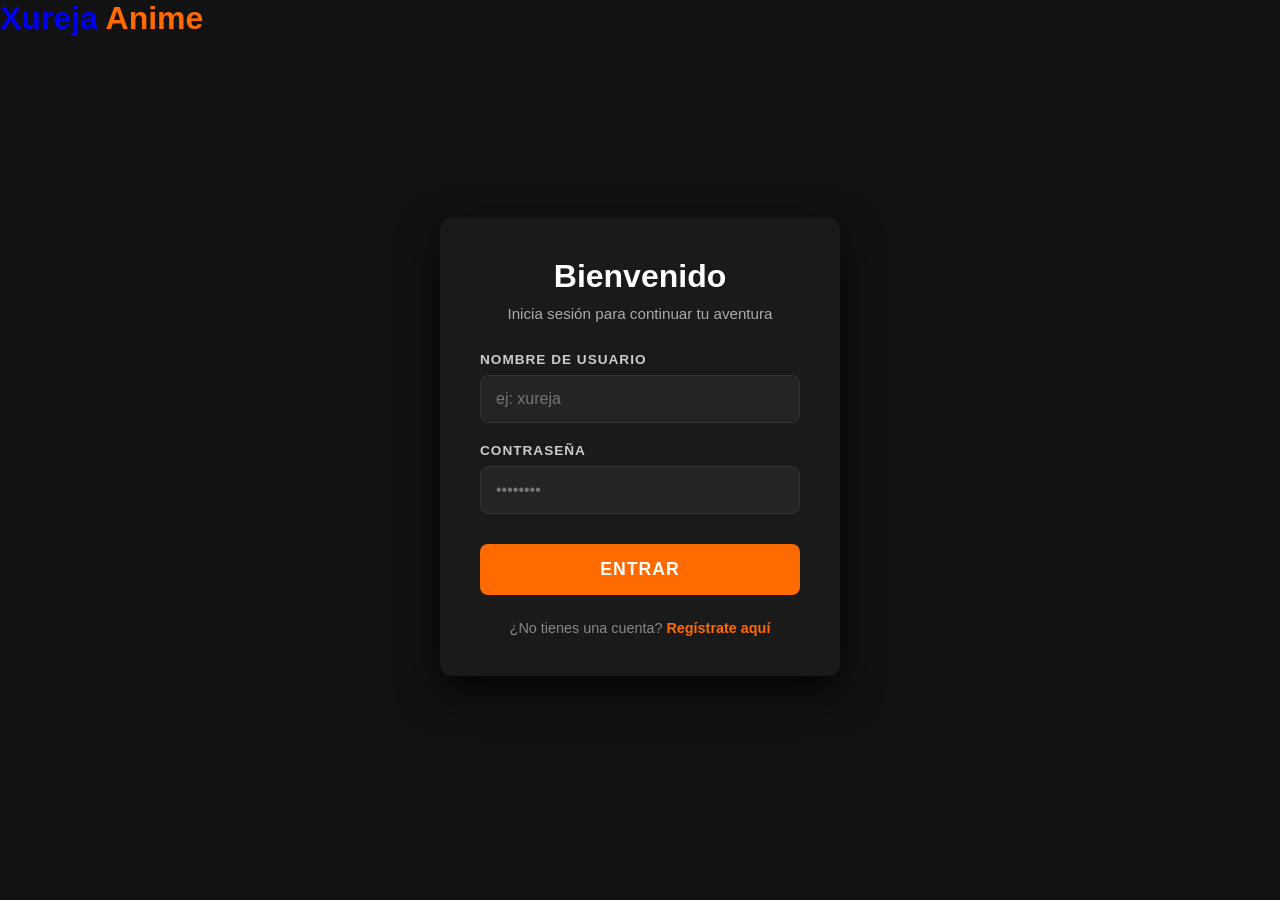
<file: login.html>
<!DOCTYPE html>
<html lang="es">
<head>
    <meta charset="UTF-8">
    <meta name="viewport" content="width=device-width, initial-scale=1.0">
    <title>Iniciar Sesión - Xureja Anime</title>
    <link rel="stylesheet" href="css/styles.css">
    <link rel="stylesheet" href="css/auth.css"> <!-- Nuestro nuevo CSS -->
</head>
<body>

    <header class="header">
        <div class="logo">
            <!-- Al hacer clic en el logo, regresamos al inicio -->
            <a href="index.html" style="text-decoration: none;">
                <h1>Xureja <span style="color: #ff6b00;">Anime</span></h1>
            </a>
        </div>
    </header>

    <div class="auth-wrapper">
        <main class="auth-container">
            <h2>Bienvenido</h2>
            <p>Inicia sesión para continuar tu aventura</p>

            <form class="auth-form" id="login-form">
                
                <!-- CAMBIADO: Ahora pide Usuario -->
                <label for="username">Nombre de Usuario</label>
                <input type="text" id="username" required placeholder="ej: xureja">

                <label for="password">Contraseña</label>
                <input type="password" id="password" required placeholder="••••••••">

                <button type="submit" class="btn-auth">Entrar</button>
                
                <div id="login-alert" class="auth-alert"></div>
            </form>

            <div class="auth-links">
                ¿No tienes una cuenta? <a href="registro.html">Regístrate aquí</a>
            </div>
        </main>
    </div>

    <script>
        document.getElementById('login-form').addEventListener('submit', function(e) {
            e.preventDefault(); // Evita que la página recargue
            
            // CAMBIADO: Capturamos 'username' en vez de 'email'
            const username = document.getElementById('username').value;
            const password = document.getElementById('password').value;
            const alertBox = document.getElementById('login-alert');
            const btnSubmit = document.querySelector('.btn-auth');
            
            alertBox.style.display = 'block';
            alertBox.style.color = '#ff9800'; // Naranja
            alertBox.textContent = "Verificando credenciales...";
            btnSubmit.disabled = true;

            const formData = new FormData();
            
            // CAMBIADO: Enviamos el 'username' a Python
            formData.append('username', username);
            formData.append('password', password);

            fetch('https://xureja-backend.onrender.com/api/auth/login', {
                method: 'POST',
                body: formData
            })
            .then(async res => {
                const data = await res.json();
                if (!res.ok) throw new Error(data.detail || "Error al iniciar sesión");
                return data;
            })
            .then(data => {
                // ¡Login Exitoso!
                alertBox.style.color = '#4CAF50'; // Verde
                alertBox.textContent = data.mensaje;
                
                // Guardamos en el navegador que el usuario ya entró
                localStorage.setItem('usuarioXureja', data.username);

                // Lo enviamos a la página principal después de 1 segundo
                setTimeout(() => {
                    window.location.href = 'index.html';
                }, 1000);
            })
            .catch(error => {
                // Error (Usuario no existe o contraseña mala)
                alertBox.style.color = '#F44336'; // Rojo
                alertBox.textContent = error.message;
                btnSubmit.disabled = false;
            });
        });
    </script>
</body>
</html>
</file>
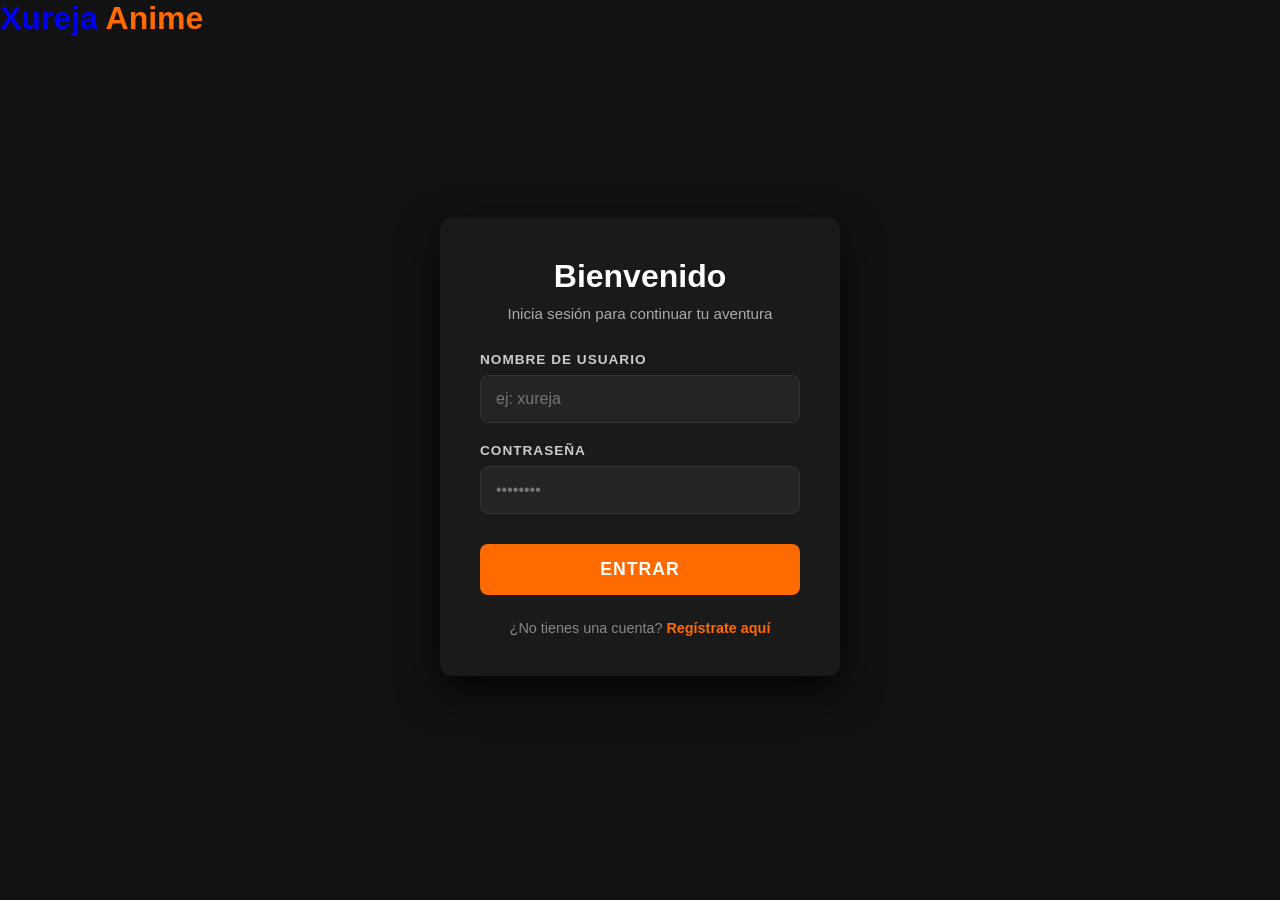
<file: perfil.html>
<!DOCTYPE html>
<html lang="es">
<head>
    <meta charset="UTF-8">
    <meta name="viewport" content="width=device-width, initial-scale=1.0">
    <title>Mi Perfil - Xureja Anime</title>
    <link rel="stylesheet" href="css/styles.css">
</head>
<body>

    <!-- CABECERA -->
    <header class="main-header">
        <div class="logo">
            <a href="index.html" class="logo-link"><h1 class="logo-title">Xureja <span>Anime</span></h1></a>
        </div>
        <nav class="nav-menu">
            <a href="index.html">Inicio</a>
            <a href="directorio.html">Directorio</a>
            <a href="mi_lista.html">Mi Lista</a>
        </nav>
        <div class="header-actions">
            <!-- Menú de Perfil -->
            <div id="user-profile-menu" class="user-menu-container">
                <img src="" alt="Avatar" class="user-avatar" id="user-avatar-img">
                <span class="user-greeting">Hola, <span id="nav-username" class="highlight-text">Usuario</span></span>
                <div class="user-dropdown">
                    <a href="perfil.html" class="active-link">Mi Perfil</a>
                    <a href="mi_lista.html">Mi Colección</a>
                    <a href="#" id="btn-logout-dropdown" class="logout-btn">Cerrar Sesión</a>
                </div>
            </div>
        </div>
    </header>

    <!-- CONTENIDO PRINCIPAL -->
    <main>
        <div class="profile-container">
            <!-- Columna Izquierda: Foto y Nombre -->
            <div class="profile-sidebar">
                <img src="" alt="Avatar" class="profile-avatar-large" id="preview-avatar">
                <h2 id="profile-username" class="profile-username">Cargando...</h2>
            </div>
            
            <!-- Columna Derecha: Formulario -->
            <div class="profile-content">
                <h3 class="profile-section-title">Editar Perfil</h3>
                
                <form id="form-perfil">
                    <div class="profile-form-group">
                        <label for="input-avatar">URL de tu Avatar (Opcional):</label>
                        <input type="text" id="input-avatar" placeholder="https://ejemplo.com/mifoto.jpg">
                        <small class="form-help-text">Déjalo en blanco para usar tu avatar aleatorio de aventurero.</small>
                    </div>
                    
                    <div class="profile-form-group">
                        <label for="input-bio">Sobre Mí (Biografía):</label>
                        <textarea id="input-bio" placeholder="¡Cuéntanos sobre tus animes favoritos!"></textarea>
                    </div>
                    
                    <button type="submit" class="btn-primary-full">Guardar Cambios</button>
                    
                    <p id="profile-msg" class="profile-msg"></p>
                </form>
            </div>
        </div>
    </main>

    <script src="js/main.js"></script>
    <script>
        document.addEventListener('DOMContentLoaded', () => {
            const usuarioActual = localStorage.getItem('usuarioXureja');
            if (!usuarioActual) {
                window.location.href = 'login.html'; 
                return;
            }

            document.getElementById('profile-username').textContent = usuarioActual;
            const previewAvatar = document.getElementById('preview-avatar');
            const inputAvatar = document.getElementById('input-avatar');
            const inputBio = document.getElementById('input-bio');
            const msg = document.getElementById('profile-msg');
            
            const avatarPorDefecto = `https://api.dicebear.com/7.x/adventurer/svg?seed=${usuarioActual}&backgroundColor=ff6b00`;

            // 1. Cargar datos actuales
            fetch(`https://xureja-backend.onrender.com/api/perfil/${usuarioActual}`)
                .then(res => res.json())
                .then(data => {
                    inputBio.value = data.biografia;
                    inputAvatar.value = data.avatar_url;
                    
                    if (data.avatar_url && data.avatar_url.trim() !== "") {
                        previewAvatar.src = data.avatar_url;
                    } else {
                        previewAvatar.src = avatarPorDefecto;
                    }
                });

            // 2. Efecto visual: cambiar el avatar al pegar un link nuevo
            inputAvatar.addEventListener('input', () => {
                const nuevaUrl = inputAvatar.value.trim();
                previewAvatar.src = nuevaUrl !== "" ? nuevaUrl : avatarPorDefecto;
            });

            // 3. Guardar cambios
            document.getElementById('form-perfil').addEventListener('submit', (e) => {
                e.preventDefault();
                
                // Limpiamos clases previas y mostramos estado de carga
                msg.className = 'profile-msg msg-loading';
                msg.textContent = '⏳ Guardando...';

                const formData = new FormData();
                formData.append('username', usuarioActual);
                formData.append('biografia', inputBio.value);
                formData.append('avatar_url', inputAvatar.value);

                fetch('https://xureja-backend.onrender.com/api/perfil/actualizar', {
                    method: 'POST',
                    body: formData
                })
                .then(res => res.json())
                .then(data => {
                    msg.className = 'profile-msg msg-success';
                    msg.textContent = data.mensaje;
                    
                    // Recargamos la página después de 1 segundo para que el Header también se actualice
                    setTimeout(() => window.location.reload(), 1000);
                })
                .catch(() => {
                    msg.className = 'profile-msg msg-error';
                    msg.textContent = '❌ Error al guardar.';
                });
            });
        });
    </script>
</body>
</html>
</file>
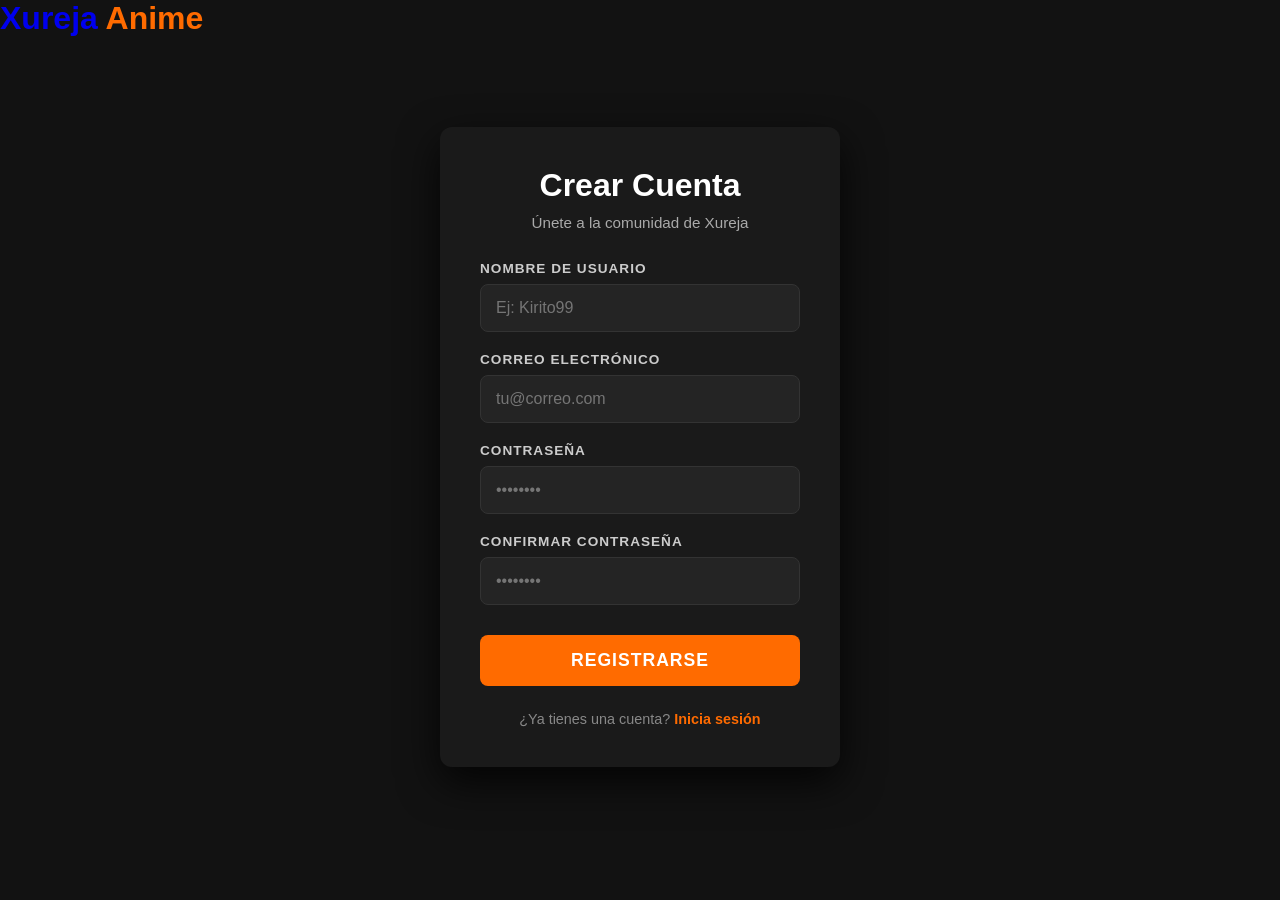
<file: registro.html>
<!DOCTYPE html>
<html lang="es">
<head>
    <meta charset="UTF-8">
    <meta name="viewport" content="width=device-width, initial-scale=1.0">
    <title>Registro - Xureja Anime</title>
    <link rel="stylesheet" href="css/styles.css">
    <link rel="stylesheet" href="css/auth.css">
</head>
<body>

    <header class="header">
        <div class="logo">
            <a href="index.html" style="text-decoration: none;">
                <h1>Xureja <span style="color: #ff6b00;">Anime</span></h1>
            </a>
        </div>
    </header>

    <div class="auth-wrapper">
        <main class="auth-container">
            <h2>Crear Cuenta</h2>
            <p>Únete a la comunidad de Xureja</p>

            <form class="auth-form" id="register-form">
                <label for="username">Nombre de Usuario</label>
                <input type="text" id="username" required placeholder="Ej: Kirito99">

                <label for="email">Correo Electrónico</label>
                <input type="email" id="email" required placeholder="tu@correo.com">

                <label for="password">Contraseña</label>
                <input type="password" id="password" required placeholder="••••••••">

                <label for="confirm-password">Confirmar Contraseña</label>
                <input type="password" id="confirm-password" required placeholder="••••••••">

                <button type="submit" class="btn-auth">Registrarse</button>
                
                <div id="register-alert" class="auth-alert"></div>
            </form>

            <div class="auth-links">
                ¿Ya tienes una cuenta? <a href="login.html">Inicia sesión</a>
            </div>
        </main>
    </div>

    <script>
        document.getElementById('register-form').addEventListener('submit', function(e) {
            e.preventDefault(); // Evitamos que la página recargue
            
            // Obtenemos los valores de los inputs
            const username = document.getElementById('username').value;
            const email = document.getElementById('email').value;
            const password = document.getElementById('password').value;
            const confirmPassword = document.getElementById('confirm-password').value;
            
            const alertBox = document.getElementById('register-alert');
            const btnSubmit = document.querySelector('.btn-auth');
            
            alertBox.style.display = 'block';

            // Validación de contraseñas iguales
            if (password !== confirmPassword) {
                alertBox.style.color = '#F44336'; // Rojo
                alertBox.textContent = "Las contraseñas no coinciden.";
                return;
            }

            // Estado de carga
            alertBox.style.color = '#ff9800'; // Naranja
            alertBox.textContent = "Creando tu cuenta en Xureja Anime...";
            btnSubmit.disabled = true;

            // Preparamos los datos para enviarlos a Python
            const formData = new FormData();
            formData.append('username', username);
            formData.append('email', email);
            formData.append('password', password);

            // Enviamos la petición al Backend
            fetch('https://xureja-backend.onrender.com/api/auth/registro', {
                method: 'POST',
                body: formData
            })
            .then(async res => {
                const data = await res.json();
                if (!res.ok) throw new Error(data.detail || "Error en el registro");
                return data;
            })
            .then(data => {
                // ¡Éxito!
                alertBox.style.color = '#4CAF50'; // Verde
                alertBox.textContent = data.mensaje;
                document.getElementById('register-form').reset();
                
                // Magia: Lo enviamos al login después de 2 segundos
                window.location.href = 'login.html';
            })
            .catch(error => {
                // Si el correo o el usuario ya existen, Python nos manda un error aquí
                alertBox.style.color = '#F44336'; // Rojo
                alertBox.textContent = error.message;
                btnSubmit.disabled = false;
            });
        });
    </script>
</body>
</html>
</file>
<file: css/styles.css>
/* =========================================
   1. RESET BÁSICO Y VARIABLES
========================================= */
* {
    margin: 0;
    padding: 0;
    box-sizing: border-box;
    font-family: 'Segoe UI', Tahoma, Geneva, Verdana, sans-serif;
}

body {
    background-color: #121212;
    color: #ffffff;
    display: flex;
    flex-direction: column;
    min-height: 100vh;
}

main {
    flex: 1;
}

/* =========================================
   2. HEADER Y NAVEGACIÓN
========================================= */
.main-header {
    background-color: #1e1e1e;
    display: flex;
    justify-content: space-between;
    align-items: center;
    padding: 15px 40px;
    position: sticky;
    top: 0;
    z-index: 9999;
    box-shadow: 0 4px 10px rgba(0, 0, 0, 0.5);
    border-bottom: 2px solid #ff6b00;
}

.nav-menu {
    display: flex;
    gap: 25px;
    align-items: center;
}

.nav-menu a {
    color: #e0e0e0;
    text-decoration: none;
    font-weight: 600;
    font-size: 1.1rem;
    transition: color 0.3s ease;
}

.nav-menu a:hover {
    color: #ff6b00;
}

/* Enlace del panel de administrador (JS lo muestra) */
.nav-admin-link {
    display: none; 
    color: #ff6b00 !important;
    font-weight: bold !important;
}

.header-actions {
    display: flex;
    gap: 15px;
    align-items: center;
}

.search-bar input {
    padding: 10px 20px;
    border-radius: 25px;
    border: none;
    outline: none;
    background-color: #2a2a2a;
    color: #fff;
    width: 250px;
    transition: background-color 0.3s;
}

.search-bar input:focus {
    background-color: #333;
    outline: 1px solid #ff6b00;
}

/* =========================================
   BOTÓN DE INICIAR SESIÓN (HEADER)
========================================= */
.btn-login {
    background-color: #ff6b00;
    color: #ffffff !important;
    padding: 10px 20px;
    border-radius: 5px;
    text-decoration: none !important;
    font-weight: bold;
    transition: background-color 0.3s, transform 0.2s;
}

.btn-login:hover {
    background-color: #e66000;
    color: #ffffff !important;
    transform: translateY(-2px);
}

/* =========================================
   3. HERO SECTION (Banner Principal Dinámico)
========================================= */
.hero {
    position: relative;
    height: 65vh;
    display: flex;
    align-items: center;
    padding: 0 50px;
    overflow: hidden; /* Evita que el difuminado se salga de los bordes */
    background-color: #121212;
    margin-bottom: 40px; /* Espacio extra para separar de las recomendaciones */
}

/* Capa 1: La imagen difuminada de fondo */
.hero::before {
    content: '';
    position: absolute;
    /* La hacemos un poco más grande para esconder los bordes borrosos */
    top: -20px; left: -20px; right: -20px; bottom: -20px; 
    background-image: var(--bg-image); /* Recibe la imagen desde JavaScript */
    background-size: cover;
    background-position: center 20%;
    filter: blur(12px); /* Aquí está la magia del difuminado */
    opacity: 0.5; /* Lo hacemos semi-transparente para que no brille tanto */
    z-index: 1;
    transition: background-image 0.5s ease-in-out;
}

/* Capa 2: El degradado oscuro (Fundido a negro) */
.hero::after {
    content: '';
    position: absolute;
    top: 0; left: 0; right: 0; bottom: 0;
    /* Combinamos DOS degradados para lograr el efecto perfecto */
    background: 
        /* 1. Oscurece la izquierda para que el texto sea legible */
        linear-gradient(to right, rgba(18,18,18,1) 5%, rgba(18,18,18,0.4) 50%, transparent 100%),
        /* 2. Oscurece la parte de ABAJO para eliminar la línea de corte */
        linear-gradient(to top, rgba(18,18,18,1) 0%, rgba(18,18,18,0) 35%);
    z-index: 2;
}

/* Capa 3: El contenido (Textos y botón) */
.hero-content { 
    position: relative;
    z-index: 3; /* Asegura que el texto esté por encima de la imagen y el degradado */
    max-width: 600px; 
}

.hero-content h1 { 
    font-size: 3.8rem; /* Título un poco más grande e imponente */
    margin-bottom: 15px; 
    color: #ffffff; 
    text-shadow: 2px 2px 8px rgba(0,0,0,0.8); /* Sombra más fuerte para que resalte */
}

.hero-content p { 
    font-size: 1.15rem; 
    margin-bottom: 30px; 
    line-height: 1.7; 
    color: #e0e0e0; 
    text-shadow: 1px 1px 3px rgba(0,0,0,0.8);
}

.hero-content button { 
    background-color: #ff6b00; 
    color: #fff; 
    border: none; 
    padding: 12px 35px; 
    font-size: 1.1rem; 
    border-radius: 5px; 
    cursor: pointer; 
    font-weight: bold; 
    transition: transform 0.2s ease, background-color 0.3s, box-shadow 0.3s; 
    box-shadow: 0 4px 15px rgba(255, 107, 0, 0.4); /* Le damos un brillo naranja al botón */
}

.hero-content button:hover { 
    background-color: #e65c00; 
    transform: translateY(-3px); /* Se levanta un poquito al pasar el mouse */
    box-shadow: 0 6px 20px rgba(255, 107, 0, 0.6);
}



.hero-content { max-width: 600px; }
.hero-content h1 { font-size: 3.5rem; margin-bottom: 15px; color: #ffffff; text-shadow: 2px 2px 4px rgba(0,0,0,0.5); }
.hero-content p { font-size: 1.1rem; margin-bottom: 25px; line-height: 1.6; color: #cccccc; }
.hero-content button { background-color: #ff6b00; color: #fff; border: none; padding: 12px 30px; font-size: 1.1rem; border-radius: 5px; cursor: pointer; font-weight: bold; transition: transform 0.2s ease, background-color 0.3s; }
.hero-content button:hover { background-color: #e65c00; transform: scale(1.05); }

/* =========================================
   4. TARJETAS DE EPISODIOS (Últimos Capítulos Añadidos)
========================================= */
.latest-episodes { padding: 50px; }
.latest-episodes h2 { margin-bottom: 30px; font-size: 1.8rem; border-left: 5px solid #ff6b00; padding-left: 15px; }

.grid-episodes {
    display: grid;
    grid-template-columns: repeat(auto-fill, minmax(300px, 1fr));
    gap: 20px;
}

.episode-card {
    display: flex;
    align-items: center;
    background: #1e1e1e;
    border-radius: 8px;
    padding: 10px;
    gap: 15px;
    transition: transform 0.3s ease, box-shadow 0.3s ease, border-color 0.3s ease;
    border: 1px solid transparent;
    cursor: pointer;
}

.episode-card:hover {
    transform: translateY(-5px);
    box-shadow: 0 8px 20px rgba(0,0,0,0.6);
    border-color: #ff6b00;
}

.episode-img-wrapper {
    position: relative;
    width: 80px;
    height: 115px;
    flex-shrink: 0;
    border-radius: 5px;
    overflow: hidden;
}

.episode-img-wrapper img {
    width: 100%;
    height: 100%;
    object-fit: cover;
    transition: transform 0.3s ease;
    display: block;
}

.episode-card:hover .episode-img-wrapper img {
    transform: scale(1.1);
}

.play-icon {
    position: absolute;
    top: 50%;
    left: 50%;
    transform: translate(-50%, -50%);
    background: rgba(255, 107, 0, 0.9);
    color: white;
    border-radius: 50%;
    width: 35px;
    height: 35px;
    display: flex;
    align-items: center;
    justify-content: center;
    opacity: 0;
    transition: opacity 0.3s ease;
    font-size: 0.9rem;
    padding-left: 3px;
}

.episode-card:hover .play-icon {
    opacity: 1;
}

.episode-info {
    display: flex;
    flex-direction: column;
    justify-content: center;
}

.episode-info h3 {
    color: white;
    font-size: 1.1rem;
    margin: 0 0 5px 0;
    display: -webkit-box;
    -webkit-line-clamp: 2;
    line-clamp: 2;
    -webkit-box-orient: vertical;
    overflow: hidden;
}

.episode-info p {
    color: #ff9800;
    margin: 0;
    font-size: 0.95rem;
    font-weight: bold;
}

/* =========================================
   5. ÚLTIMOS ANIMES (Posters Verticales)
========================================= */
.latest-animes { padding: 0 50px 50px 50px; }
.latest-animes h2 { margin-bottom: 30px; font-size: 1.8rem; border-left: 5px solid #ff6b00; padding-left: 15px; }
.grid-animes { display: grid; grid-template-columns: repeat(auto-fill, minmax(180px, 1fr)); gap: 20px; margin-bottom: 10px; }
.anime-card { cursor: pointer; transition: transform 0.3s ease; }
.anime-card:hover { transform: scale(1.03); }
.img-container { position: relative; border-radius: 10px; overflow: hidden; margin-bottom: 10px; box-shadow: 0 4px 8px rgba(0,0,0,0.4); }
.img-container img { width: 100%; height: 270px; object-fit: cover; display: block; }
.anime-overlay { position: absolute; top: 0; left: 0; width: 100%; height: 100%; background: rgba(0, 0, 0, 0.75); display: flex; justify-content: center; align-items: center; opacity: 0; transition: opacity 0.3s ease; }
.anime-card:hover .anime-overlay { opacity: 1; }
.anime-overlay span { color: #fff; background-color: #ff6b00; padding: 10px 20px; border-radius: 25px; font-weight: bold; font-size: 0.9rem; text-transform: uppercase; letter-spacing: 1px; }
.anime-card h3 { font-size: 1rem; color: #e0e0e0; text-align: center; white-space: nowrap; overflow: hidden; text-overflow: ellipsis; }

/* =========================================
   6. FOOTER
========================================= */
footer { background-color: #1e1e1e; padding: 30px 50px; border-top: 1px solid #333; margin-top: auto; }
.footer-content { display: flex; justify-content: space-between; align-items: center; flex-wrap: wrap; gap: 15px; }
footer p { color: #888; font-size: 0.9rem; }
.footer-links { list-style: none; display: flex; gap: 20px; }
.footer-links a { color: #b3b3b3; text-decoration: none; font-size: 0.9rem; transition: color 0.3s ease; }
.footer-links a:hover { color: #ff6b00; }

/* =========================================
   7. PÁGINA DE REPRODUCTOR
========================================= */
.player-main { padding: 40px 50px; }
.player-container { display: grid; grid-template-columns: 3fr 1fr; gap: 30px; }
.video-header { display: flex; justify-content: space-between; align-items: center; margin-bottom: 15px; }
.video-header h2 { font-size: 1.5rem; color: #fff; }
.btn-directory { background-color: #333; color: #fff; padding: 8px 15px; border-radius: 5px; text-decoration: none; font-size: 0.9rem; transition: background 0.3s; }
.btn-directory:hover { background-color: #ff6b00; }
.video-wrapper { position: relative; width: 100%; padding-bottom: 56.25%; background-color: #000; border-radius: 10px; overflow: hidden; box-shadow: 0 5px 15px rgba(0,0,0,0.6); }
.video-wrapper iframe { position: absolute; top: 0; left: 0; width: 100%; height: 100%; border: none; }
.video-controls { display: flex; justify-content: space-between; align-items: center; margin-top: 20px; background-color: #1e1e1e; padding: 15px; border-radius: 10px; }
.btn-nav { background-color: transparent; color: #ff6b00; border: 1px solid #ff6b00; padding: 8px 15px; border-radius: 5px; cursor: pointer; font-weight: bold; transition: all 0.3s; }
.btn-nav:hover { background-color: #ff6b00; color: #fff; }
.server-list { display: flex; align-items: center; gap: 10px; }
.server-list span { color: #888; font-size: 0.9rem; }
.btn-server { background-color: #333; color: #fff; border: none; padding: 6px 12px; border-radius: 4px; cursor: pointer; transition: background 0.3s; }
.btn-server:hover, .btn-server.active { background-color: #ff6b00; }
.episodes-sidebar { background-color: #1e1e1e; border-radius: 10px; padding: 20px; height: fit-content; }
.episodes-sidebar h3 { margin-bottom: 15px; font-size: 1.2rem; border-bottom: 2px solid #333; padding-bottom: 10px; }
.episodes-list { display: flex; flex-direction: column; gap: 10px; max-height: 500px; overflow-y: auto; padding-right: 5px; }
.episodes-list::-webkit-scrollbar { width: 6px; }
.episodes-list::-webkit-scrollbar-thumb { background-color: #ff6b00; border-radius: 10px; }
.ep-item { display: flex; gap: 10px; text-decoration: none; color: #e0e0e0; padding: 10px; border-radius: 8px; background-color: #2a2a2a; transition: background 0.3s; }
.ep-item:hover, .ep-item.active { background-color: #3d3d3d; border-left: 4px solid #ff6b00; }
.ep-item img { width: 80px; height: 45px; object-fit: cover; border-radius: 4px; }
.ep-info h4 { font-size: 0.95rem; color: #fff; }
.ep-info span { font-size: 0.8rem; color: #aaa; }

@media (max-width: 900px) {
    .player-container { grid-template-columns: 1fr; }
    .video-controls { flex-direction: column; gap: 15px; }
}

/* =========================================
   8. PÁGINA DE DIRECTORIO
========================================= */
.directory-main { padding: 40px 50px; }
.directory-header { margin-bottom: 30px; text-align: center; }
.directory-header h2 { font-size: 2.5rem; color: #ff6b00; margin-bottom: 10px; }
.directory-header p { color: #aaa; font-size: 1.1rem; }
.filters-section { background-color: #1e1e1e; padding: 20px 30px; border-radius: 10px; margin-bottom: 40px; box-shadow: 0 4px 10px rgba(0,0,0,0.5); }
.filters-form { display: flex; flex-wrap: wrap; gap: 20px; align-items: flex-end; }
.filter-group { display: flex; flex-direction: column; gap: 8px; flex: 1; min-width: 200px; }
.filter-group label { font-size: 0.9rem; color: #e0e0e0; font-weight: bold; }
.filter-group select { background-color: #2a2a2a; color: #fff; border: 1px solid #444; padding: 10px 15px; border-radius: 5px; outline: none; font-size: 1rem; cursor: pointer; transition: border-color 0.3s; }
.filter-group select:focus { border-color: #ff6b00; }
.btn-filter { background-color: #ff6b00; color: #fff; border: none; padding: 12px 30px; border-radius: 5px; font-weight: bold; font-size: 1rem; cursor: pointer; transition: background 0.3s; height: 44px; }
.btn-filter:hover { background-color: #e65c00; }
.pagination { display: flex; justify-content: center; align-items: center; gap: 10px; margin-top: 50px; }
.page-link { background-color: #1e1e1e; color: #fff; text-decoration: none; padding: 10px 15px; border-radius: 5px; font-weight: bold; transition: background 0.3s, color 0.3s; }
.page-link:hover:not(.disabled) { background-color: #ff6b00; }
.page-link.active { background-color: #ff6b00; cursor: default; }
.page-link.disabled { color: #555; cursor: not-allowed; }
.page-dots { color: #888; font-weight: bold; padding: 0 5px; }

@media (max-width: 768px) {
    .filters-form { flex-direction: column; align-items: stretch; }
    .btn-filter { width: 100%; }
}

/* =========================================
   9. SISTEMA DE FAVORITOS Y ANIMACIONES EXTRA
========================================= */

/* Suaviza el cambio de imagen del banner principal */
#hero-banner {
    transition: background-image 0.5s ease-in-out, background-position 0.5s ease-in-out;
}

/* Diseño base del botón "Añadir a Mi Lista" */
.btn-favorite {
    background-color: #333;
    color: #ffffff;
    border: 1px solid #ff6b00;
    padding: 10px 15px;
    border-radius: 5px;
    cursor: pointer;
    margin-top: 15px;
    font-weight: bold;
    font-size: 0.95rem;
    transition: all 0.3s ease;
    display: none; /* Oculto por defecto hasta que JS confirme la sesión */
}

/* Efecto al pasar el mouse (cuando está gris) */
.btn-favorite:hover {
    background-color: #444;
    transform: translateY(-2px);
}

/* Clase dinámica cuando el anime YA ESTÁ en la lista (Like) */
.btn-favorite.active {
    background-color: #ff6b00;
    border-color: #ff6b00;
}

/* Efecto al pasar el mouse (cuando está naranja) */
.btn-favorite.active:hover {
    background-color: #e65c00;
}

/* =========================================
   10. BUSCADOR MÁGICO (Búsqueda en vivo)
========================================= */
.search-results-dropdown {
    position: absolute;
    top: 100%;
    left: 0;
    width: 100%;
    background-color: #1e1e1e;
    border-radius: 8px;
    margin-top: 5px;
    box-shadow: 0 8px 20px rgba(0,0,0,0.8);
    max-height: 350px;
    overflow-y: auto;
    z-index: 1000; /* Asegura que flote por encima de TODO */
    display: none; /* Oculto por defecto */
    border: 1px solid #333;
}

/* Estilo de la barra espaciadora del buscador */
.search-results-dropdown::-webkit-scrollbar { width: 6px; }
.search-results-dropdown::-webkit-scrollbar-thumb { background-color: #ff6b00; border-radius: 10px; }

.search-result-item {
    display: flex;
    align-items: center;
    padding: 10px 15px;
    gap: 15px;
    text-decoration: none;
    color: white;
    border-bottom: 1px solid #333;
    transition: background-color 0.3s;
}

.search-result-item:last-child {
    border-bottom: none;
}

.search-result-item:hover {
    background-color: #2a2a2a;
    border-left: 3px solid #ff6b00;
}

.search-result-item img {
    width: 40px;
    height: 55px;
    object-fit: cover;
    border-radius: 4px;
}

.search-result-info h4 {
    margin: 0;
    font-size: 0.95rem;
    white-space: nowrap;
    overflow: hidden;
    text-overflow: ellipsis;
    max-width: 160px; /* Evita que títulos muy largos rompan la caja */
}

/* =========================================
   11. PÁGINA DE MI LISTA (Colección)
========================================= */
.my-list-main {
    padding: 40px 50px;
}

.my-list-title {
    font-size: 2rem;
    border-left: 5px solid #ff6b00;
    padding-left: 15px;
    margin-bottom: 30px;
    color: #ffffff;
}

.my-list-message {
    text-align: center;
    margin-top: 50px;
    font-size: 1.2rem;
    color: #aaa;
}

.my-list-message a {
    color: #ff6b00;
    text-decoration: none;
    font-weight: bold;
    transition: color 0.3s ease;
}

.my-list-message a:hover {
    color: #e65c00;
    text-decoration: underline;
}

/* Limpieza del Logo */
.logo-link {
    text-decoration: none;
}

.logo-title {
    color: white; 
    font-size: 1.8rem; 
    margin: 0;
}

.logo-title span {
    color: #ff6b00;
}

/* Menú activo (Para saber en qué página estamos) */
.nav-menu a.active-link {
    color: #ff6b00;
}

/* Enlaces de las tarjetas creadas por JavaScript */
.anime-card-link {
    text-decoration: none; 
    color: inherit;
}

/* Textos de error */
.error-text {
    color: red;
}

/* =========================================
   14. MENÚ DE PERFIL DE USUARIO
========================================= */
.user-menu-container {
    position: relative;
    display: none; /* Se oculta por defecto, JS lo muestra si hay sesión */
    align-items: center;
    gap: 12px;
    cursor: pointer;
    padding: 5px 0;
}

.user-avatar {
    width: 42px;
    height: 42px;
    border-radius: 50%;
    object-fit: cover;
    border: 2px solid #ff6b00;
    background-color: #2a2a2a;
    transition: transform 0.3s ease;
}

.user-menu-container:hover .user-avatar {
    transform: scale(1.1);
}

.user-greeting {
    color: #fff;
    font-weight: bold;
    font-size: 0.95rem;
}

/* El menú que se despliega */
.user-dropdown {
    position: absolute;
    top: 150%; /* Lo bajamos un poco */
    right: 0;
    background-color: #1e1e1e;
    border: 1px solid #333;
    border-radius: 8px;
    box-shadow: 0 8px 20px rgba(0,0,0,0.8);
    min-width: 160px;
    overflow: hidden;
    opacity: 0;
    visibility: hidden;
    transition: all 0.3s ease;
    z-index: 1000;
}

/* Mostrar el menú al pasar el mouse por el contenedor */
.user-menu-container:hover .user-dropdown {
    opacity: 1;
    visibility: visible;
    top: 110%; /* Sube un poco para dar efecto de animación */
}

.user-dropdown a {
    display: block;
    padding: 12px 15px;
    color: #e0e0e0;
    text-decoration: none;
    font-size: 0.9rem;
    font-weight: bold;
    transition: background 0.3s, padding-left 0.3s;
}

.user-dropdown a:hover {
    background-color: #2a2a2a;
    color: #ff6b00;
    padding-left: 20px; /* Pequeño efecto de deslizamiento */
}

/* Botón rojo para cerrar sesión */
.user-dropdown .logout-btn {
    border-top: 1px solid #333;
    color: #dc3545;
}

.user-dropdown .logout-btn:hover {
    background-color: #dc3545;
    color: #fff;
}

/* =========================================
   15. PÁGINA DE PERFIL DE USUARIO
========================================= */
.profile-container {
    max-width: 800px;
    margin: 50px auto;
    background-color: #1e1e1e;
    padding: 40px;
    border-radius: 10px;
    border: 1px solid #333;
    display: flex;
    gap: 40px;
    box-shadow: 0 10px 30px rgba(0,0,0,0.5);
}

.profile-sidebar {
    text-align: center;
    flex: 1;
}

.profile-avatar-large {
    width: 160px;
    height: 160px;
    border-radius: 50%;
    object-fit: cover;
    border: 4px solid #ff6b00;
    margin-bottom: 15px;
    background-color: #2a2a2a;
}

.profile-username {
    color: white; 
    margin-top: 10px; 
    font-size: 1.8rem;
}

.profile-content {
    flex: 2;
}

.profile-section-title {
    color: #ff6b00; 
    border-bottom: 1px solid #333; 
    padding-bottom: 10px; 
    margin-bottom: 20px;
}

.profile-form-group {
    margin-bottom: 20px;
    display: flex;
    flex-direction: column;
}

.profile-form-group label {
    color: #aaa;
    margin-bottom: 8px;
    font-weight: bold;
}

.profile-form-group input, .profile-form-group textarea {
    background-color: #2a2a2a;
    border: 1px solid #444;
    color: white;
    padding: 12px;
    border-radius: 5px;
    font-family: inherit;
    transition: border-color 0.3s;
}

.profile-form-group input:focus, .profile-form-group textarea:focus {
    border-color: #ff6b00;
    outline: none;
}

.profile-form-group textarea {
    resize: vertical;
    min-height: 120px;
}

.form-help-text {
    color: #888; 
    margin-top: 5px;
    font-size: 0.85rem;
}

/* Botón de guardado que ocupa todo el ancho */
.btn-primary-full {
    background-color: #ff6b00; 
    color: white; 
    border: none; 
    padding: 12px 25px; 
    border-radius: 5px; 
    cursor: pointer; 
    font-weight: bold; 
    width: 100%;
    transition: background-color 0.3s, transform 0.2s;
}

.btn-primary-full:hover {
    background-color: #e65c00;
    transform: translateY(-2px);
}

/* Sistema de mensajes para el formulario */
.profile-msg {
    margin-top: 15px; 
    font-weight: bold; 
    text-align: center;
}

.msg-loading { color: #ccc; }
.msg-success { color: #28a745; } /* Verde */
.msg-error { color: #dc3545; } /* Rojo */

/* Contenedor general de cada sección */
.section-container {
    margin-top: 20px; /* Antes estaba en 50px, lo bajamos a 20px */
    margin-bottom: 20px; /* Le damos un tope por debajo */
    padding: 0 50px;
}

/* Títulos de las secciones */
.section-title-top, 
.section-container h2 {
    border-left: 5px solid #ff6b00;
    padding-left: 15px;
    margin-bottom: 15px; /* Reducimos el espacio debajo del título */
    color: #fff;
    font-size: 1.5rem; /* Un poco más sutil */
}

.loading-text {
    color: #aaa;
    text-align: center;
    grid-column: 1 / -1;
}

/* Badge de vistas para las tarjetas de tendencia */
.vistas-badge {
    position: absolute;
    top: 10px;
    right: 10px;
    background: rgba(0, 0, 0, 0.8);
    color: #ff6b00;
    padding: 4px 8px;
    border-radius: 4px;
    font-size: 0.75rem;
    font-weight: bold;
    z-index: 5;
}


/* =========================================
   📱 DISEÑO PARA CELULARES (RESPONSIVE)
========================================= */
@media (max-width: 768px) {
    /* 1. La cabecera se apila en vertical */
    .main-header {
        flex-direction: column;
        padding: 15px;
        gap: 15px;
        height: auto;
    }
    
    /* 2. El menú se adapta y baja de línea si es necesario */
    .nav-menu {
        flex-wrap: wrap;
        justify-content: center;
        gap: 15px;
        text-align: center;
    }

    /* 3. El buscador y el perfil ocupan todo el ancho */
    .header-actions {
        width: 100%;
        justify-content: center;
        margin-top: 10px;
    }

    /* 4. Reducimos el padding lateral general de la página */
    .section-container {
        padding: 0 15px !important; 
    }
}

/* =========================================
   🛡️ EL GUARDIÁN DEL SCROLL HORIZONTAL
========================================= */
html, body {
    overflow-x: hidden; /* Esto prohíbe terminantemente el movimiento a los lados */
    width: 100%;
    margin: 0;
    padding: 0;
}

* {
    box-sizing: border-box; /* Evita que los márgenes ensanchen las cajas */
}

/* =========================================
   📱 MODO CELULAR ESTRICTO
========================================= */
@media (max-width: 768px) {
    /* 1. Forzar a que TODO el contenedor de admin sea una columna */
    /* (Añade aquí la clase de tu contenedor principal si se llama distinto) */
    .admin-container, 
    .admin-content,
    main { 
        display: flex !important;
        flex-direction: column !important; /* Pone una cosa debajo de otra */
        width: 100% !important;
        padding: 10px !important;
    }

    /* 2. Forzar que las dos cajas negras ocupen el 100% del ancho */
    .admin-form-section,
    .admin-catalog-section,
    .admin-container > div {
        width: 100% !important;
        min-width: 0 !important; /* Truco de flexbox para evitar desbordes */
        margin-bottom: 20px !important;
    }

    /* 3. Que el buscador no rompa la cabecera */
    .header-actions {
        width: 100% !important;
        flex-direction: column !important;
        gap: 15px;
    }

    .search-input,
    .search-bar {
        width: 100% !important;
        max-width: 100% !important;
    }
}

/* =========================================
   📱 MODO CELULAR: CUADRÍCULA PERFECTA
========================================= */
@media (max-width: 768px) {
    /* 1. Controlamos la grilla para que se alinee bien */
    .grid-animes, 
    #recomendaciones-inicio {
        display: grid !important;
        grid-template-columns: repeat(2, 1fr) !important;
        /* El primer número es el espacio vertical (arriba/abajo), el segundo el horizontal (lados) */
        gap: 15px 10px !important; 
        /* Obliga a que la 3ra tarjeta se ponga a la izquierda y no flote en el medio */
        justify-items: center !important; 
        align-items: start !important;
    }

    /* 2. Limpiamos los márgenes fantasma de las tarjetas */
    .anime-card, 
    .tarjeta-anime {
        width: 100% !important;
        margin: 0 !important; /* ¡Esto mata el espacio gigante! */
        padding: 0 !important;
        display: flex !important;
        flex-direction: column !important;
        align-items: center !important;
    }

    /* 3. Aseguramos que la imagen siga midiendo lo mismo */
    .anime-card img, 
    .tarjeta-anime img {
        width: 100% !important;
        height: 220px !important;
        object-fit: cover !important;
        border-radius: 8px !important;
        margin-bottom: 5px !important; /* Separación mínima entre foto y título */
    }
    
    /* 4. Título ajustado */
    .anime-card h3, 
    .tarjeta-anime h3 {
        margin: 0 !important;
        font-size: 0.95rem !important;
        text-align: center !important;
        line-height: 1.2 !important;
    }
}

/* =========================================
   📱 MODO CELULAR: BANNER DE LADO A LADO
========================================= */
@media (max-width: 768px) {
    .hero, 
    #hero-banner {
        /* Truco para romper el margen del contenedor y estirarse al 100% de la pantalla */
        width: 100vw !important;
        max-width: 100vw !important;
        margin-left: calc(-50vw + 50%) !important; 
        
        /* Ajustes de la imagen para que llene todo */
        background-size: cover !important; 
        background-position: center !important;
        
        /* Quitamos bordes redondeados si los tiene para que toque el marco del celular */
        border-radius: 0 !important; 
        
        /* Un poco de espacio extra arriba y abajo */
        padding: 50px 15px !important;
    }
}

/* =========================================
   📱 MODO CELULAR: ELIMINAR HUECO BAJO EL PERFIL
========================================= */
@media (max-width: 768px) {
    /* 1. Le quitamos el relleno excesivo a la base de la cabecera */
    .main-header {
        padding-bottom: 10px !important;
        margin-bottom: 0 !important;
    }

    /* 2. Aseguramos que el perfil no tenga márgenes invisibles empujando hacia abajo */
    .header-auth,
    .user-menu-container {
        margin-bottom: 0 !important;
        padding-bottom: 0 !important;
    }

    /* 3. Subimos el banner para que choque exactamente con la línea naranja */
    .hero, 
    #hero-banner,
    main {
        margin-top: 0 !important;
        padding-top: 0 !important;
    }
}
</file>
<file: css/auth.css>
/* =========================================
   ESTILOS PARA LOGIN Y REGISTRO
========================================= */
.auth-wrapper {
    display: flex;
    justify-content: center;
    align-items: center;
    min-height: calc(100vh - 80px); /* Resta la altura del header */
    padding: 40px 20px;
}

.auth-container {
    background-color: #1a1a1a;
    width: 100%;
    max-width: 400px;
    padding: 40px;
    border-radius: 12px;
    box-shadow: 0 15px 40px rgba(0, 0, 0, 0.8);
    text-align: center;
}

.auth-container h2 {
    color: white;
    font-size: 2rem;
    margin-bottom: 10px;
}

.auth-container p {
    color: #aaa;
    margin-bottom: 30px;
    font-size: 0.95rem;
}

.auth-form {
    display: flex;
    flex-direction: column;
    text-align: left;
}

.auth-form label {
    color: #ccc;
    font-size: 0.85rem;
    margin-bottom: 8px;
    text-transform: uppercase;
    letter-spacing: 1px;
    font-weight: bold;
}

.auth-form input {
    background-color: #242424;
    border: 1px solid #333;
    color: white;
    padding: 14px 15px;
    border-radius: 8px;
    font-size: 1rem;
    margin-bottom: 20px;
    transition: all 0.3s ease;
}

.auth-form input:focus {
    outline: none;
    border-color: #ff6b00;
    box-shadow: 0 0 0 3px rgba(255, 107, 0, 0.2);
    background-color: #2a2a2a;
}

.btn-auth {
    background-color: #ff6b00;
    color: white;
    border: none;
    padding: 15px;
    border-radius: 8px;
    font-size: 1.1rem;
    font-weight: bold;
    cursor: pointer;
    transition: all 0.3s;
    text-transform: uppercase;
    letter-spacing: 1px;
    margin-top: 10px;
}

.btn-auth:hover {
    background-color: #e66000;
    transform: translateY(-2px);
    box-shadow: 0 5px 15px rgba(255, 107, 0, 0.4);
}

.auth-links {
    margin-top: 25px;
    font-size: 0.9rem;
    color: #888;
}

.auth-links a {
    color: #ff6b00;
    text-decoration: none;
    font-weight: bold;
    transition: color 0.3s;
}

.auth-links a:hover {
    color: #e66000;
    text-decoration: underline;
}

/* Mensaje temporal de alerta */
.auth-alert {
    display: none;
    margin-top: 15px;
    padding: 10px;
    border-radius: 5px;
    font-weight: bold;
    font-size: 0.9rem;
}
</file>
